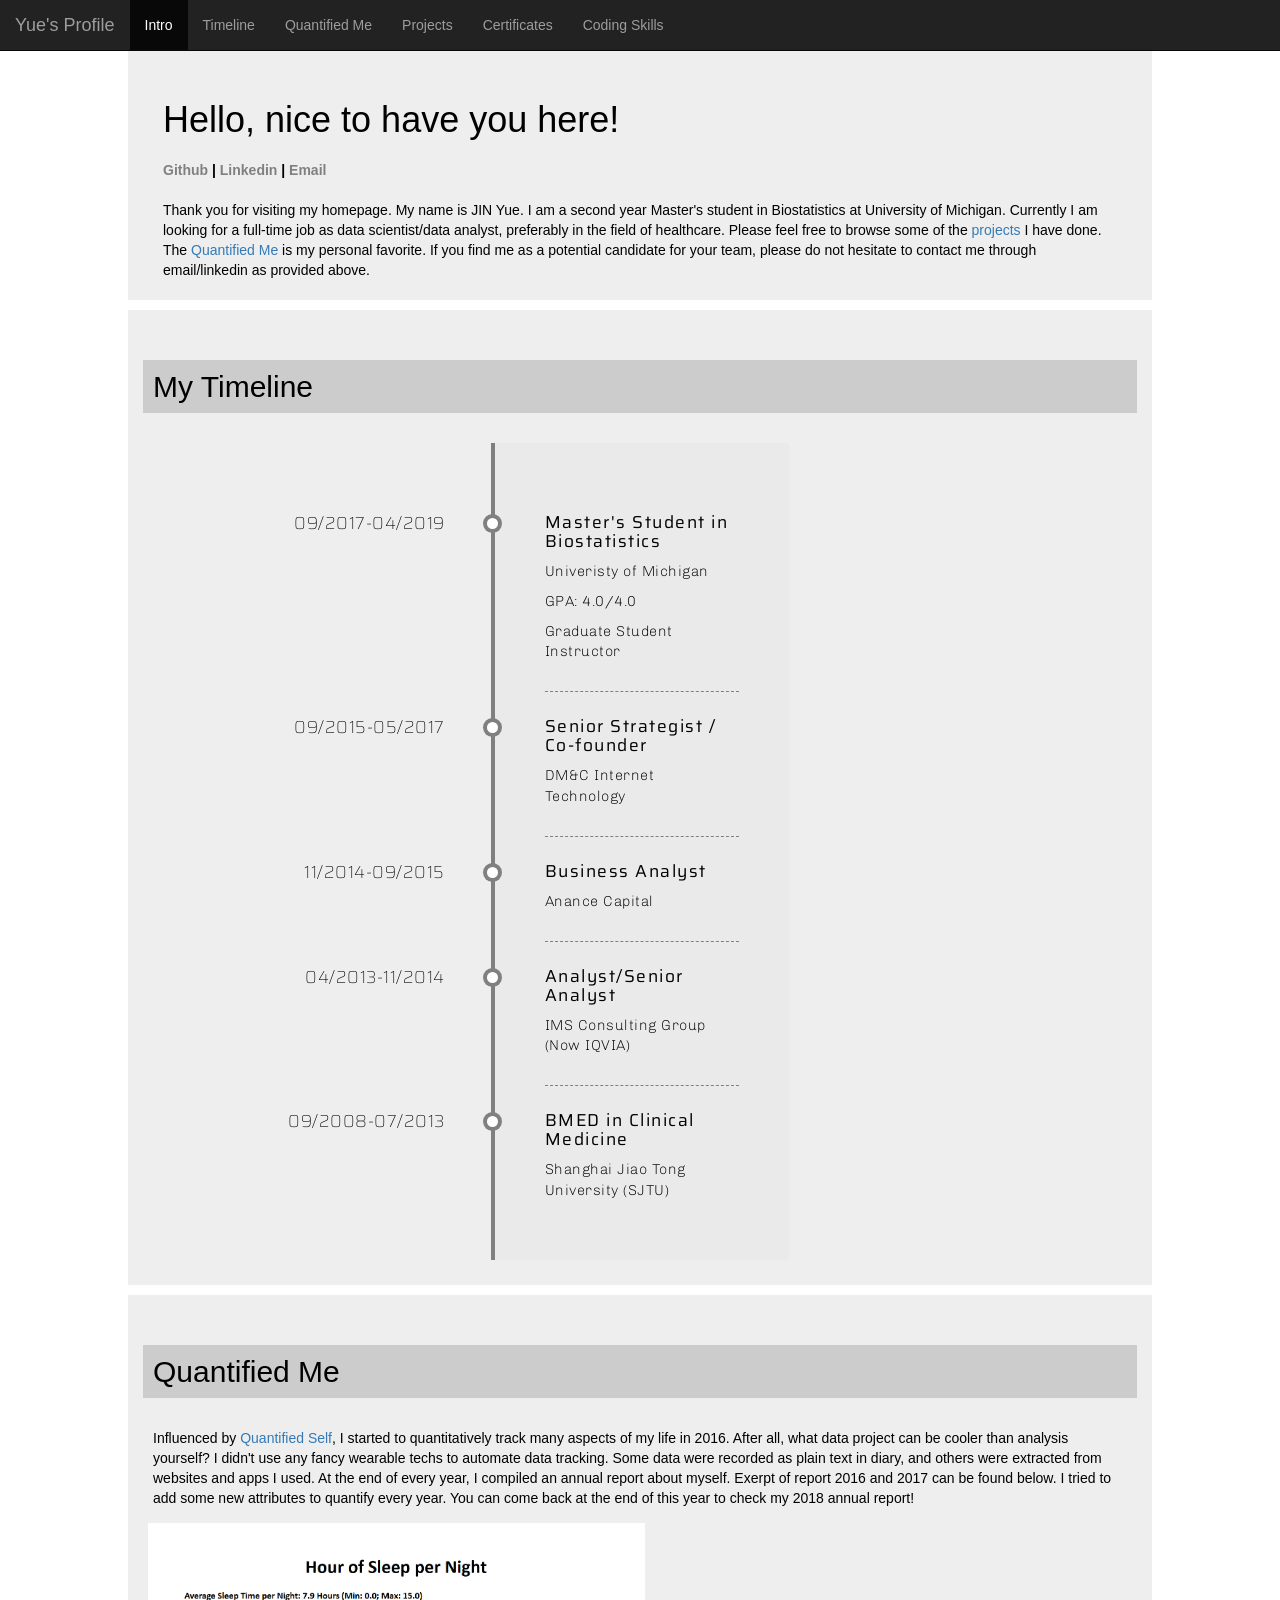
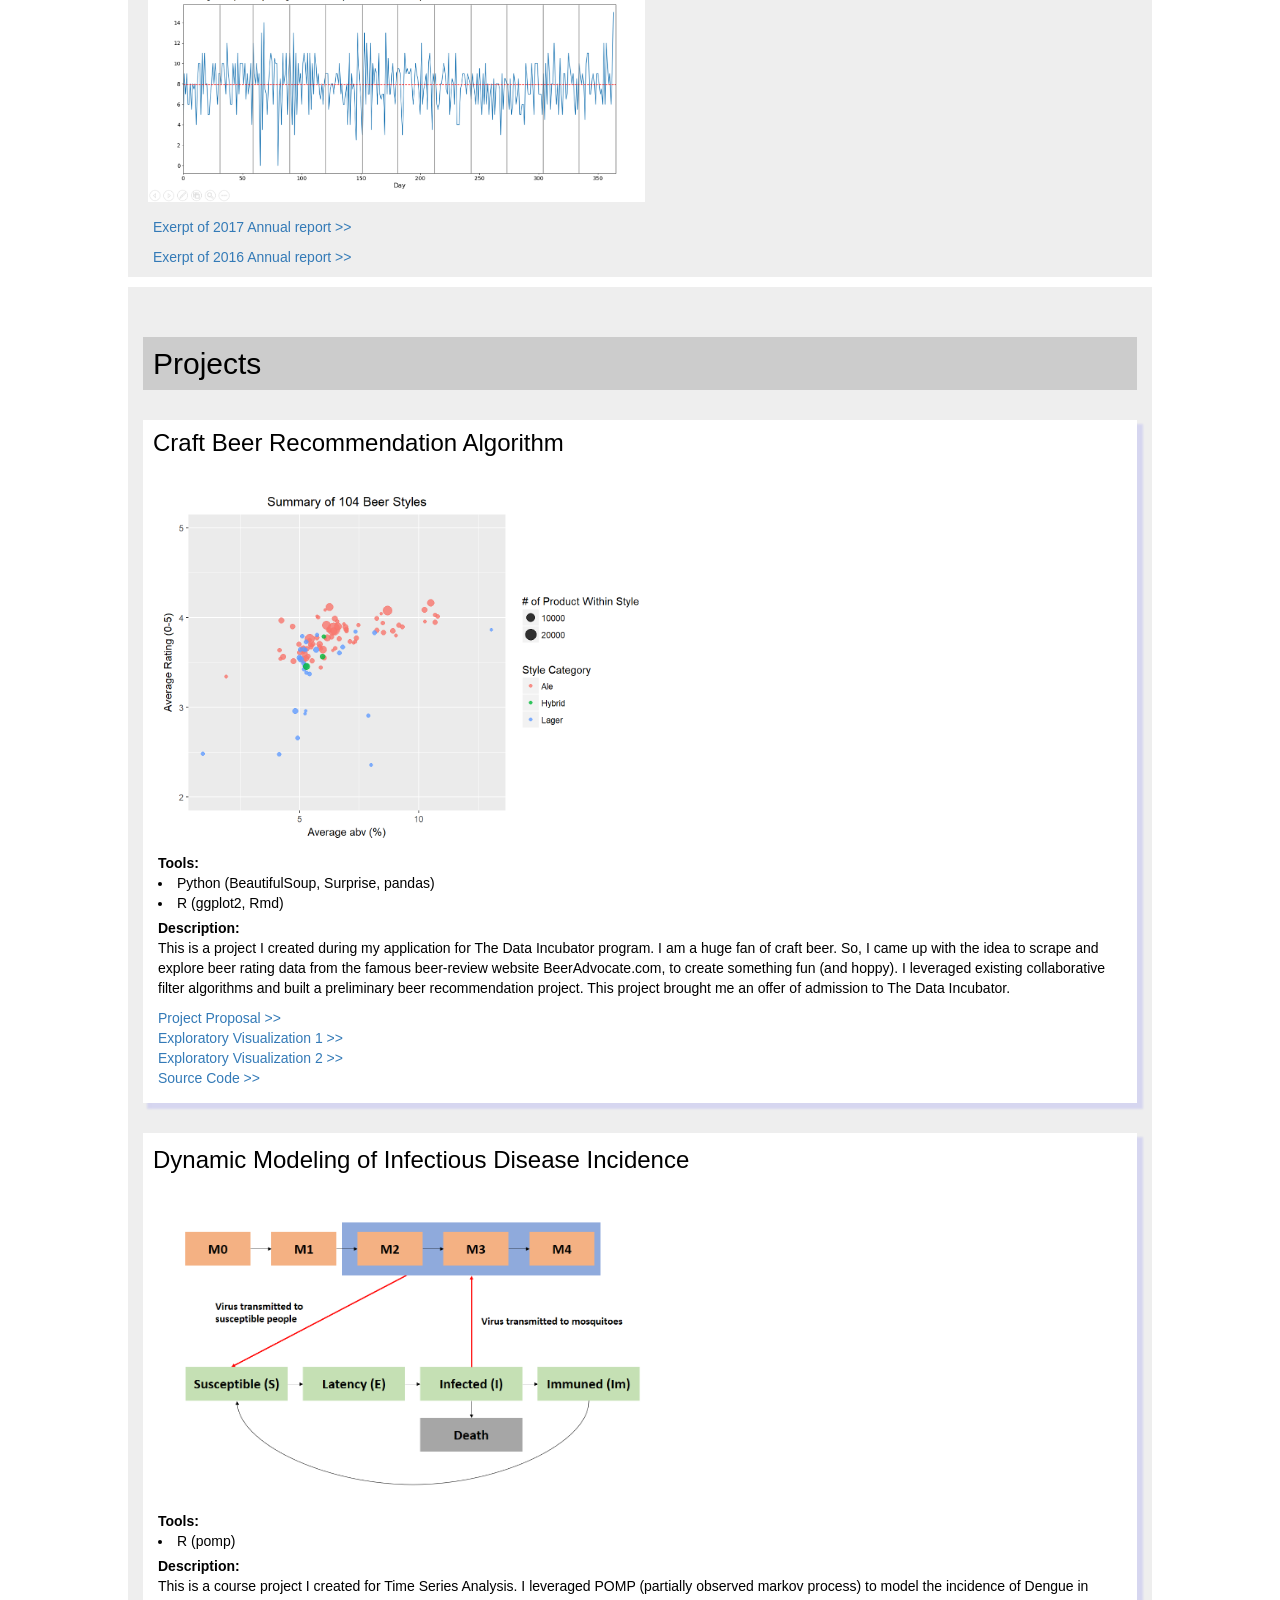
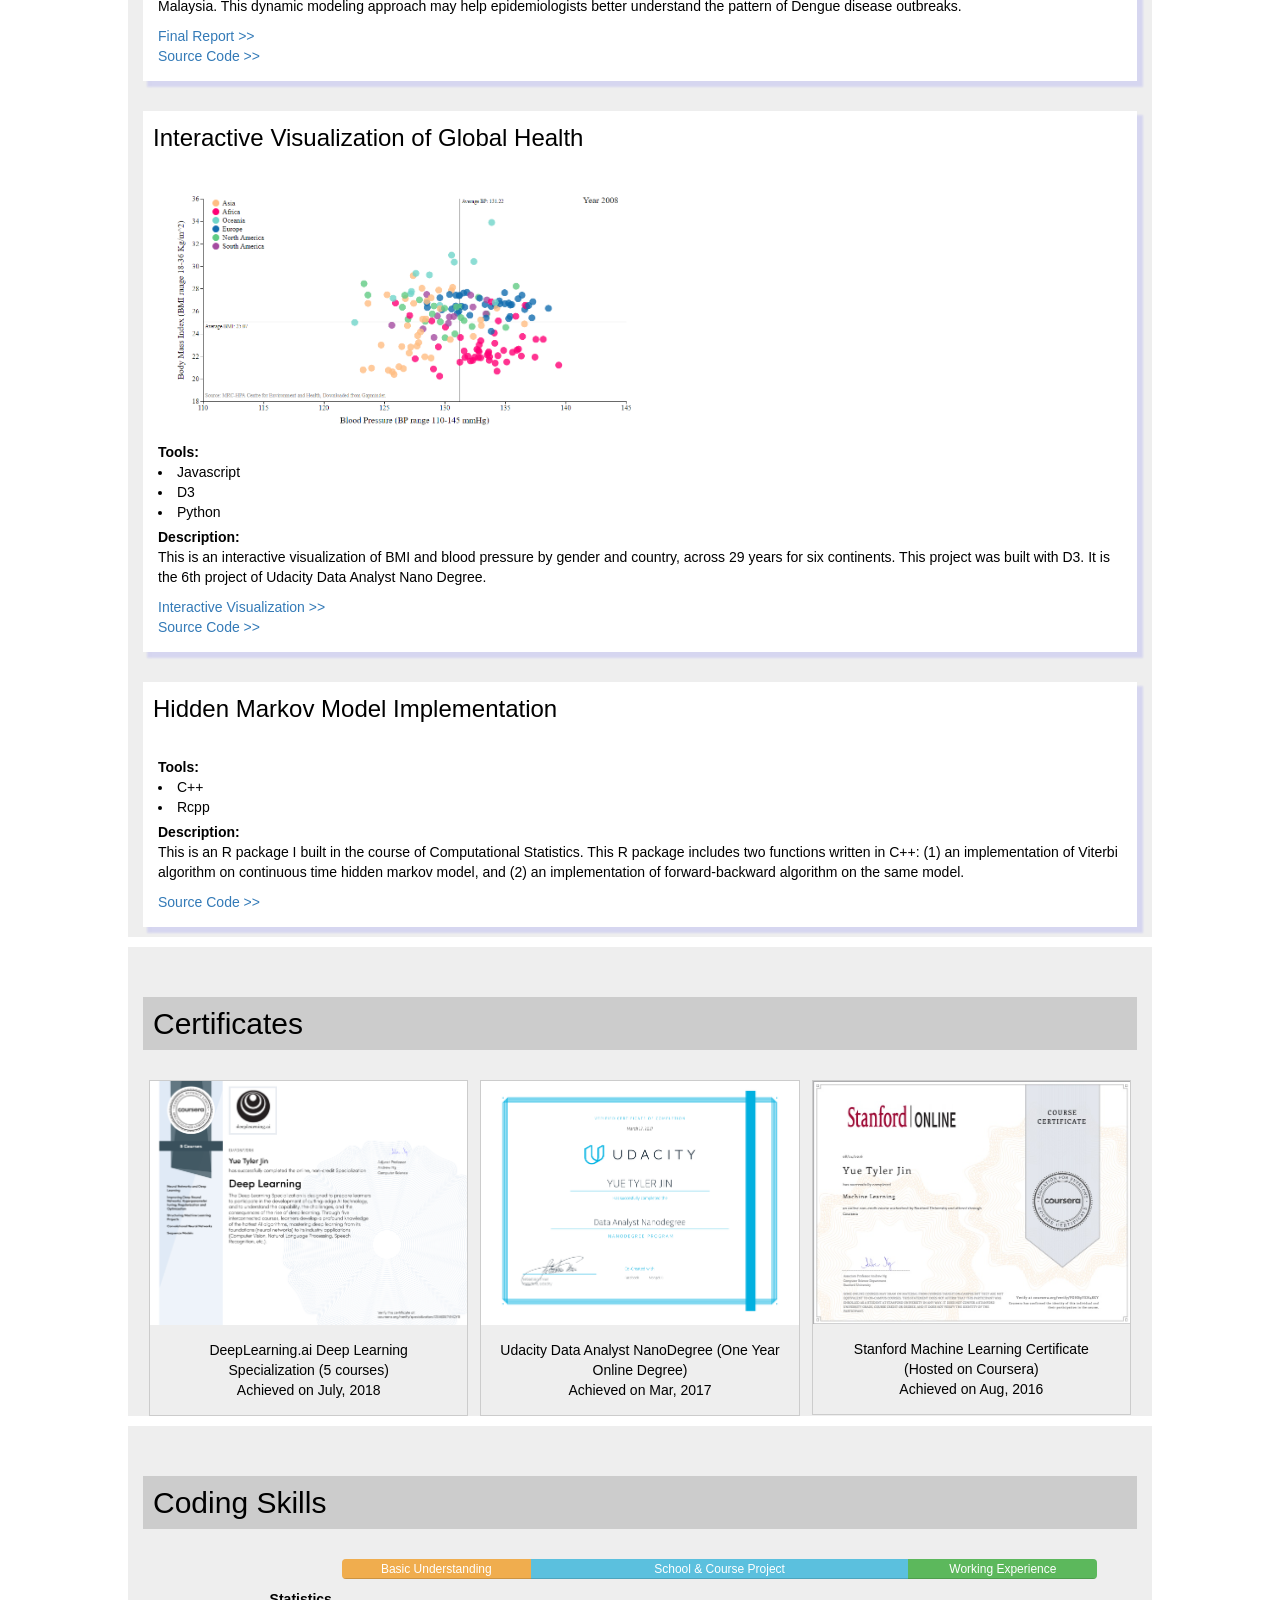
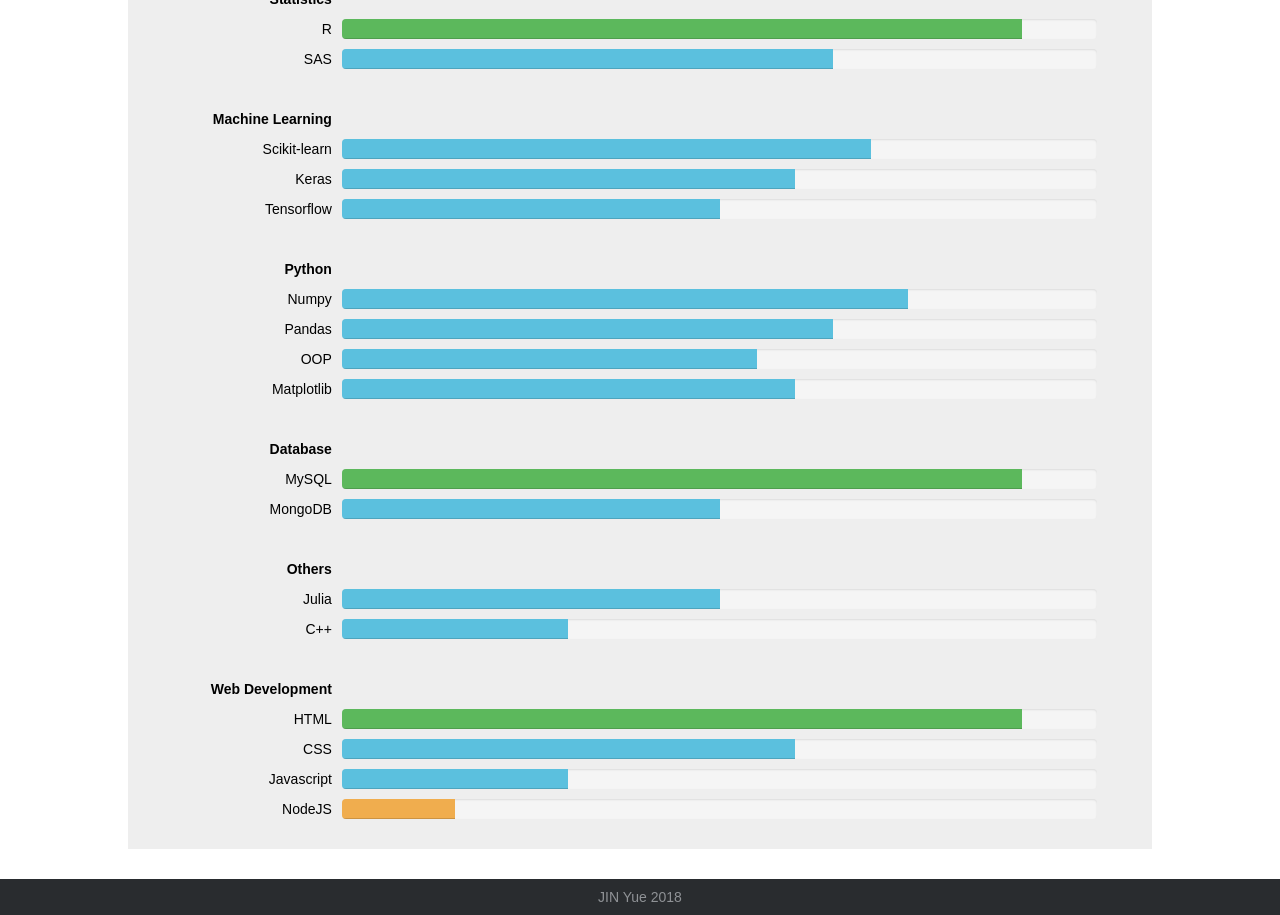
<file: index.html>
<!DOCTYPE html>
<html lang="en">
  	<head>
  		<!--Change meta browser setting; 
  		    -->
	    <meta charset="utf-8">
	    <meta http-equiv="X-UA-Compatible" content="IE=edge">
	    <meta name="viewport" content="width=device-width, initial-scale=1">

	    <meta name="description" content="Resume">
	    <meta name="author" content="Yue Tyler Jin">
	    <link rel="icon" href="img/favicon.png">

	    <title>JIN Yue's Profile</title>
		<link rel="stylesheet" href="lib/bootstrap.min.css">
		<link rel="stylesheet" href="css/index_css.css">
		<link rel="stylesheet" href="css/timeline_css.css">
		<script src="lib/jquery.min.js"></script>
		<script src="lib/bootstrap.min.js"></script>

  	</head>

	<body data-spy="scroll" data-target=".navbar" data-offset="50">

	    <nav class="navbar navbar-inverse navbar-fixed-top">
		    <div class="container-fluid">
			    <div class="navbar-header">
			        <button type="button" class="navbar-toggle" data-toggle="collapse" data-target="#myNavbar">
			          <span class="icon-bar"></span>
			          <span class="icon-bar"></span>
			          <span class="icon-bar"></span>                        
			      </button>
			      <a class="navbar-brand" href="#">Yue's Profile</a>
			    </div>
				<div>
					<div class="collapse navbar-collapse" id="myNavbar">
				      <ul class="nav navbar-nav">
				      	<li><a href="#intro">Intro</a></li>
				      	<li><a href="#timeline">Timeline</a></li>
				      	<li><a href="#quantified">Quantified Me</a></li>
				      	<li><a href="#myproject">Projects</a></li>
				      	<li><a href="#certificates">Certificates</a></li>
				        <li><a href="#skills">Coding Skills</a></li>				       
				      </ul>
			    	</div>
			    </div>
		    </div>
	    </nav>

	    <div id="intro" class="container-fluid section-wrap">
			<h1>Hello, nice to have you here!</h1>
		    <p class="links">
				<a href="https://github.com/yjin910517" target="_blank">Github </a>
				|
				<a href="https://www.linkedin.com/in/jinyuetyler/" target="_blank"> Linkedin </a>
				|
				<a href="mailto:jinyue@umich.edu"> Email </a>
			</p>

			<div class = "intro-wrap">
			  	<p>Thank you for visiting my homepage. My name is JIN Yue. I am a second year Master's student in Biostatistics at University of Michigan. Currently I am looking for a full-time job as data scientist/data analyst, preferably in the field of healthcare. Please feel free to browse some of the <a href = "#myproject">projects</a> I have done. The <a href = "#quantified">Quantified Me</a> is my personal favorite. If you find me as a potential candidate for your team, please do not hesitate to contact me through email/linkedin as provided above.</p>
			</div>
		</div>


		<div id="timeline" class="container-fluid section-wrap">
	        <h2 class = "section-title">My Timeline</h2>
	        <div id="content">
			  <ul class="timeline">
			     <li class="event" data-date="09/2017-04/2019">
			      <h3>Master's Student in Biostatistics</h3> 
			      <p>Univeristy of Michigan</p>
			      <p>GPA: 4.0/4.0</p>
			      <p>Graduate Student Instructor</p>
			    </li>
			    <li class="event" data-date="09/2015-05/2017">
			      <h3>Senior Strategist / Co-founder</h3> 
			      <p>DM&C Internet Technology</p>
			      <!--
			      <p class="read-more">blah blah</p>
			      //-->
			    </li>
			    <li class="event" data-date="11/2014-09/2015">
			      <h3>Business Analyst</h3>
			      <p>Anance Capital</p>    
			    </li>
			    <li class="event" data-date="04/2013-11/2014">
			      <h3>Analyst/Senior Analyst</h3>
			      <p>IMS Consulting Group (Now IQVIA)</p>    
			    </li>
			    <li class="event" data-date="09/2008-07/2013">
			      <h3>BMED in Clinical Medicine</h3>
			      <p>Shanghai Jiao Tong University (SJTU)</p>  
			    </li>
			  </ul>
			</div>
	    </div>


		<div id="quantified" class="container-fluid section-wrap">
	        <h2 class = "section-title">Quantified Me</h2>
			<p  style="margin:10px; display:block;">Influenced by <a target = "_blank" href="http://quantifiedself.com/">Quantified Self</a>, I started to quantitatively track many aspects of my life in 2016. After all, what data project can be cooler than analysis yourself? I didn't use any fancy wearable techs to automate data tracking. Some data were recorded as plain text in diary, and others were extracted from websites and apps I used. At the end of every year, I compiled an annual report about myself. Exerpt of report 2016 and 2017 can be found below. I tried to add some new attributes to quantify every year. You can come back at the end of this year to check my 2018 annual report!</p>
			<img src="img/2017/1.png"  class="project-desc" width="50%">
		    <a href="quantify2017.html" target="_blank" style="margin:10px; display:block;">Exerpt of 2017 Annual report >></a>

		    <a href="quantify2016.html" target="_blank" style="margin:10px; display:block;">Exerpt of 2016 Annual report >></a>
	      </div>


		<div id="myproject" class="container-fluid section-wrap">
	        <h2 class = "section-title">Projects</h2>
	        <div class = "project-item">
	        	<h3 class = "project-name">Craft Beer Recommendation Algorithm</h3>

		        <img src="img/craftbeer_screenshot.png"  class="project-desc" width="50%">

	        	<div class="project-desc">
	        		<b>Tools:</b>
	        		<li>Python (BeautifulSoup, Surprise, pandas)</li>
	        		<li>R (ggplot2, Rmd)</li>
	        	</div>

	            <div class="project-desc">
	            	<b>Description:</b>
	            	<p>This is a project I created during my application for The Data Incubator program. I am a huge fan of craft beer. So, I came up with the idea to scrape and explore beer rating data from the famous beer-review website BeerAdvocate.com, to create something fun (and hoppy). I leveraged existing collaborative filter algorithms and built a preliminary beer recommendation project. This project brought me an offer of admission to The Data Incubator.</p>
	            </div>
	            <div class="project-desc">
		        	<a href="https://yjin910517.github.io/projects/data_incubator/presentation.pdf" target="_blank">Project Proposal >></a>
		        	<br>
		        	<a href="https://yjin910517.github.io/projects/data_incubator/plot1.html" target="_blank">Exploratory Visualization 1 >></a>
		        	<br>
		        	<a href="https://yjin910517.github.io/projects/data_incubator/plot2.html" target="_blank">Exploratory Visualization 2 >></a>
		        	<br>
		        	<a href="https://github.com/yjin910517/data_incubator" target="_blank">Source Code >></a>
	        	</div>	
	        </div>	

	        <br>
	        <div class = "project-item">
	        	<div class = "project-name">Dynamic Modeling of Infectious Disease Incidence </div>
	        	<img src="img/dengue_screenshot.png" class="project-desc" width="50%">
	        	<div class="project-desc">
	        		<b>Tools:</b>
	        		<li>R (pomp)</li>
	        	</div>
	            <div class="project-desc">
	            	<b>Description:</b>
	        	    <p>This is a course project I created for Time Series Analysis. I leveraged POMP (partially observed markov process) to model the incidence of Dengue in Malaysia. This dynamic modeling approach may help epidemiologists better understand the pattern of Dengue disease outbreaks.</p>
	        	</div>
	        	<div class="project-desc">
		        	<a href="https://yjin910517.github.io/projects/stats531_JIN_Yue_final_project.html" target="_blank">Final Report >></a>
		        	<br>
		        	<a href="https://github.com/yjin910517/stats531_proj/blob/master/final/for_submit/stats531_JIN%20Yue_final%20project.Rmd" target="_blank">Source Code >></a>
	        	</div>
	        </div>

	        <br>
	        <div class = "project-item">
	        	<div class = "project-name">Interactive Visualization of Global Health</div>
	        	<img src="img/d3_screenshot.png" class="project-desc" width="50%">
	        	<div class="project-desc">
	        		<b>Tools:</b>
	        		<li>Javascript</li>
	        		<li>D3</li>
	        		<li>Python</li>
	        	</div>
	            <div class="project-desc">
	            	<b>Description:</b>
	        		<p>This is an interactive visualization of BMI and blood pressure by gender and country, across 29 years for six continents. This project was built with D3. It is the 6th project of Udacity Data Analyst Nano Degree.</p>
	        	</div>
	        	<div class="project-desc">
		        	<a href="https://yjin910517.github.io/projects/dand/index_final.html" target="_blank">Interactive Visualization >></a>
		        	<br>
		        	<a href="https://github.com/yjin910517/d3_visualization_dand_p6" target="_blank">Source Code >></a>
		        </div>
	        </div>

	        <br>
	        <div class = "project-item">
	        	<div class = "project-name">Hidden Markov Model Implementation</div>
				<div class="project-desc">
	        		<b>Tools:</b>
	        		<li>C++</li>
	        		<li>Rcpp</li>
	        	</div>
	            <div class="project-desc">
	            	<b>Description:</b>
	        		<p>This is an R package I built in the course of Computational Statistics. This R package includes two functions written in C++: (1) an implementation of Viterbi algorithm on continuous time hidden markov model, and (2) an implementation of forward-backward algorithm on the same model.</p>
	        	</div>
	        	<div class="project-desc">
	        		<a href="https://github.com/yjin910517/rcpp_hmm" target="_blank">Source Code >></a>
	        	</div>
	        </div>
	      </div>	      
     
	      <div id="certificates" class="container-fluid section-wrap">
	        <h2 class = "section-title">Certificates</h2>

			<div class="responsive">
			  <div class="gallery">
			    <a target="_blank" href="img/deep_learning_certificate.png">
			      <img src="img/deep_learning_certificate.png" alt="DeepLearning.ai Certificate">
			    </a>
			    <div class="desc">
			    	<p style = "margin:0px;">DeepLearning.ai Deep Learning Specialization (5 courses)</p>
			    	<p style = "margin:0px;">Achieved on July, 2018</p>
			    </div>
			  </div>
			</div>

			<div class="responsive">
			  <div class="gallery">
			    <a target="_blank" href="img/udacity_certificate.png">
			      <img src="img/udacity_certificate.png" alt="Udacity Certificate">
			    </a>
			    <div class="desc">
			    	<p style = "margin:0px;">Udacity Data Analyst NanoDegree (One Year Online Degree)</p>
			    	<p style = "margin:0px;">Achieved on Mar, 2017</p>
			    </div>
			  </div>
			</div>


			<div class="responsive">
			  <div class="gallery">
			    <a target="_blank" href="img/ml_certificate.jpg">
			      <img src="img/ml_certificate.jpg" alt="Stanford Certificate">
			    </a>
			    <div class="desc">
			    	<p style = "margin:0px;">Stanford Machine Learning Certificate (Hosted on Coursera)</p>
			    	<p style = "margin:0px;">Achieved on Aug, 2016</p>
			    </div>
			  </div>
			</div>

			<div class="clearfix"></div>

	      </div>


	      <div id="skills" class="container-fluid section-wrap">
	        <h2 class = "section-title">Coding Skills</h2>
	        <div class = "progress-wrap">
	        	<div class = "progress-label">
	        	</div>
	        	<div class = "progress-chart">
			        <div class="progress">
					  <div class="progress-bar progress-bar-warning" role="progressbar" style="width:25%">
					    Basic Understanding
					  </div>
					  <div class="progress-bar progress-bar-info" role="progressbar" style="width:50%">
					    School & Course Project
					  </div>
					  <div class="progress-bar progress-bar-success" role="progressbar" style="width:25%">
					    Working Experience
					  </div>
					</div>	        		
	        	</div>
	        </div>

            <!--Stat skills-->
	        <div class = "progress-wrap">
	        	<div class = "progress-label progress-label-cat">
	        		Statistics
	        	</div>
	        </div>

	        <div class = "progress-wrap">
	        	<div class = "progress-label">
	        		R
	        	</div>
	        	<div class = "progress-chart">
			        <div class="progress">
					  <div class="progress-bar progress-bar-success" role="progressbar" style="width:90%">
					  </div>
					</div>	        		
	        	</div>
	        </div>

	        <div class = "progress-wrap">
	        	<div class = "progress-label">
	        		SAS
	        	</div>
	        	<div class = "progress-chart">
			        <div class="progress">
					  <div class="progress-bar progress-bar-info" role="progressbar" style="width:65%">
					  </div>
					</div>	        		
	        	</div>
	        </div>

	        <br>

			<!--ML skills-->
			<div class = "progress-wrap">
	        	<div class = "progress-label progress-label-cat">
	        		Machine Learning
	        	</div>
	        </div>

	        <div class = "progress-wrap">
	        	<div class = "progress-label">
	        		Scikit-learn
	        	</div>
	        	<div class = "progress-chart">
			        <div class="progress">
					  <div class="progress-bar progress-bar-info" role="progressbar" style="width:70%">
					  </div>
					</div>	        		
	        	</div>
	        </div>

	        <div class = "progress-wrap">
	        	<div class = "progress-label">
	        		Keras
	        	</div>
	        	<div class = "progress-chart">
			        <div class="progress">
					  <div class="progress-bar progress-bar-info" role="progressbar" style="width:60%">
					  </div>
					</div>	        		
	        	</div>
	        </div>

	        <div class = "progress-wrap">
	        	<div class = "progress-label">
	        		Tensorflow
	        	</div>
	        	<div class = "progress-chart">
			        <div class="progress">
					  <div class="progress-bar progress-bar-info" role="progressbar" style="width:50%">
					  </div>
					</div>	        		
	        	</div>
	        </div>

	        <br>

			<!--Python skills-->
	        <div class = "progress-wrap">
	        	<div class = "progress-label progress-label-cat">
	        		Python
	        	</div>
	        </div>

	        <div class = "progress-wrap">
	        	<div class = "progress-label">
	        		Numpy
	        	</div>
	        	<div class = "progress-chart">
			        <div class="progress">
					  <div class="progress-bar progress-bar-info" role="progressbar" style="width:75%">
					  </div>
					</div>	        		
	        	</div>
	        </div>

	        <div class = "progress-wrap">
	        	<div class = "progress-label">
	        		Pandas
	        	</div>
	        	<div class = "progress-chart">
			        <div class="progress">
					  <div class="progress-bar progress-bar-info" role="progressbar" style="width:65%">
					  </div>
					</div>	        		
	        	</div>
	        </div>

	        <div class = "progress-wrap">
	        	<div class = "progress-label">
	        		OOP
	        	</div>
	        	<div class = "progress-chart">
			        <div class="progress">
					  <div class="progress-bar progress-bar-info" role="progressbar" style="width:55%">
					  </div>
					</div>	        		
	        	</div>
	        </div>

	        <div class = "progress-wrap">
	        	<div class = "progress-label">
	        		Matplotlib
	        	</div>
	        	<div class = "progress-chart">
			        <div class="progress">
					  <div class="progress-bar progress-bar-info" role="progressbar" style="width:60%">
					  </div>
					</div>	        		
	        	</div>
	        </div>

	        <br>

	        <!--DB skills-->
			<div class = "progress-wrap">
	        	<div class = "progress-label progress-label-cat">
	        		Database
	        	</div>
	        </div>

	        <div class = "progress-wrap">
	        	<div class = "progress-label">
	        		MySQL
	        	</div>
	        	<div class = "progress-chart">
			        <div class="progress">
					  <div class="progress-bar progress-bar-success" role="progressbar" style="width:90%">
					  </div>
					</div>	        		
	        	</div>
	        </div>
	        <div class = "progress-wrap">
	        	<div class = "progress-label">
	        		MongoDB
	        	</div>
	        	<div class = "progress-chart">
			        <div class="progress">
					  <div class="progress-bar progress-bar-info" role="progressbar" style="width:50%">
					  </div>
					</div>	        		
	        	</div>
	        </div>

	        <br>

			<!--Others skills-->
			<div class = "progress-wrap">
	        	<div class = "progress-label progress-label-cat">
	        		Others
	        	</div>
	        </div>

	        <div class = "progress-wrap">
	        	<div class = "progress-label">
	        		Julia
	        	</div>
	        	<div class = "progress-chart">
			        <div class="progress">
					  <div class="progress-bar progress-bar-info" role="progressbar" style="width:50%">
					  </div>
					</div>	        		
	        	</div>
	        </div>
	        <div class = "progress-wrap">
	        	<div class = "progress-label">
	        		C++
	        	</div>
	        	<div class = "progress-chart">
			        <div class="progress">
					  <div class="progress-bar progress-bar-info" role="progressbar" style="width:30%">
					  </div>
					</div>	        		
	        	</div>
	        </div>

	        <br>

			<!--WebDev skills-->
			<div class = "progress-wrap">
	        	<div class = "progress-label progress-label-cat">
	        		Web Development
	        	</div>
	        </div>

	        <div class = "progress-wrap">
	        	<div class = "progress-label">
	        		HTML
	        	</div>
	        	<div class = "progress-chart">
			        <div class="progress">
					  <div class="progress-bar progress-bar-success" role="progressbar" style="width:90%">
					  </div>
					</div>	        		
	        	</div>
	        </div>

	        <div class = "progress-wrap">
	        	<div class = "progress-label">
	        		CSS
	        	</div>
	        	<div class = "progress-chart">
			        <div class="progress">
					  <div class="progress-bar progress-bar-info" role="progressbar" style="width:60%">
					  </div>
					</div>	        		
	        	</div>
	        </div>

	        <div class = "progress-wrap">
	        	<div class = "progress-label">
	        		Javascript
	        	</div>
	        	<div class = "progress-chart">
			        <div class="progress">
					  <div class="progress-bar progress-bar-info" role="progressbar" style="width:30%">
					  </div>
					</div>	        		
	        	</div>
	        </div>

	        <div class = "progress-wrap">
	        	<div class = "progress-label">
	        		NodeJS
	        	</div>
	        	<div class = "progress-chart">
			        <div class="progress">
					  <div class="progress-bar progress-bar-warning" role="progressbar" style="width:15%">
					  </div>
					</div>	        		
	        	</div>
	        </div>

	        <br>

	      </div>

		  <footer class="footer-basic-centered">
			<p class="footer-company-name">JIN Yue 2018</p>
		  </footer>

	</body>
</html>
</file>
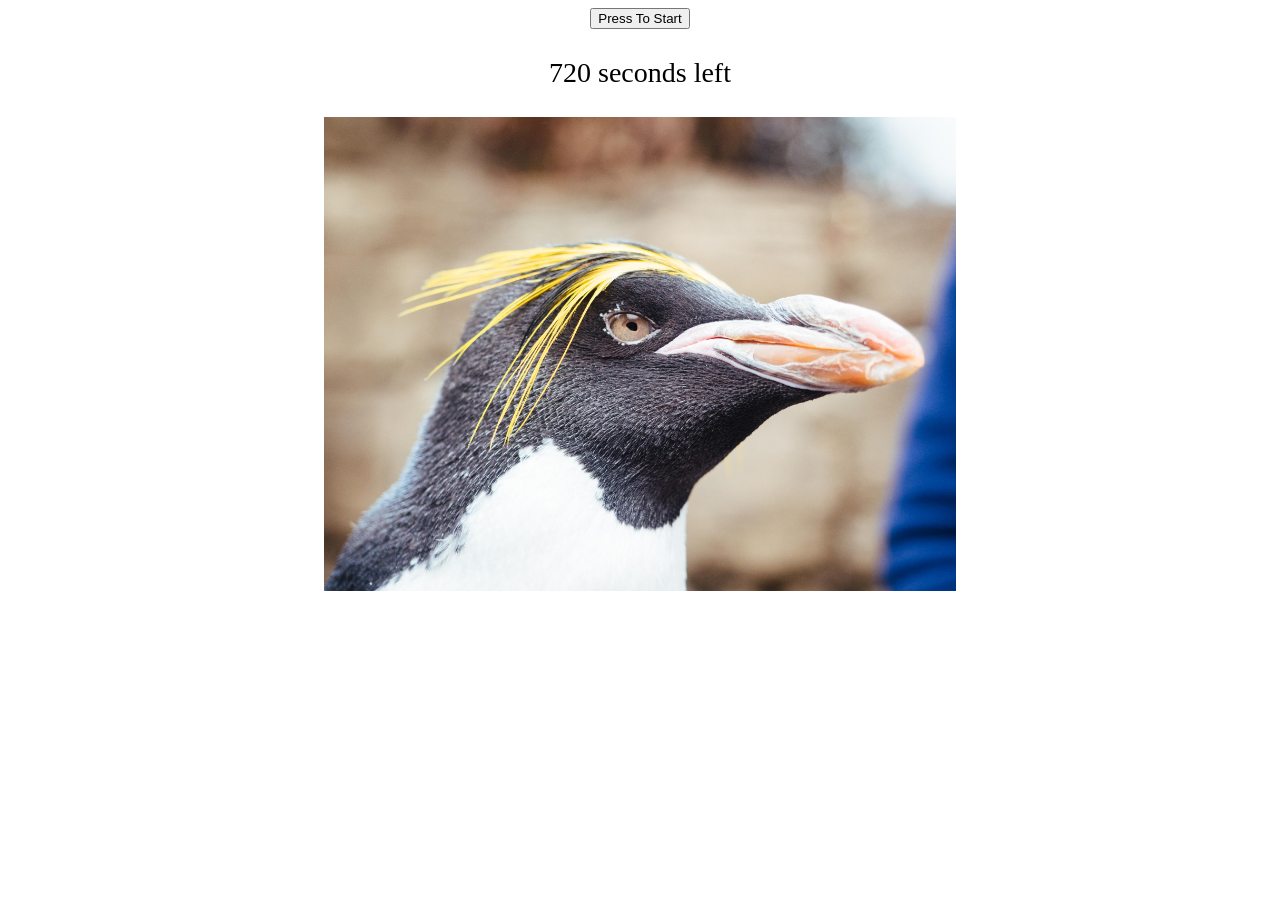
<file: bibiTimer/index.html>
<!DOCTYPE html>

<html>
<body id = "bg" style = "text-align: center;" >

    <div style = "width: 20%; display: inline-block;">
        <button id = "start">Press To Start</button>
    </div>

    <p style = "font-size: 28px;"><span id="countdowntimer">720</span> seconds left</p>

    <img id = "penguin_pic" src="0.jpg" width = 50%>

    <audio id="myAudio">
        <source src="penguin_sound.mp3" type="audio/mpeg">
    </audio>

    <script type="text/javascript">

        document.getElementById("start").addEventListener("click", 
            function() {

                document.getElementById("start").style.display = "none";
                var timeleft = 720;
                var color_array = ["red", "blue", "green"];
                var bibiTimer = setInterval(
                    function(){
                        timeleft--;
                        document.getElementById("countdowntimer").textContent = timeleft;

                        if(timeleft%4 == 0) {
                            document.getElementById("bg").style.background = color_array[(timeleft/4)%3];
                            document.getElementById("penguin_pic").src = ''.concat((timeleft/4)%5, ".jpg");
                            document.getElementById("myAudio").play();
                        }

                        if(timeleft <= 0)
                            clearInterval(bibiTimer);
                    },
                    1000
                );
            }
        );

        
    </script>

</body>
</html>
</file>
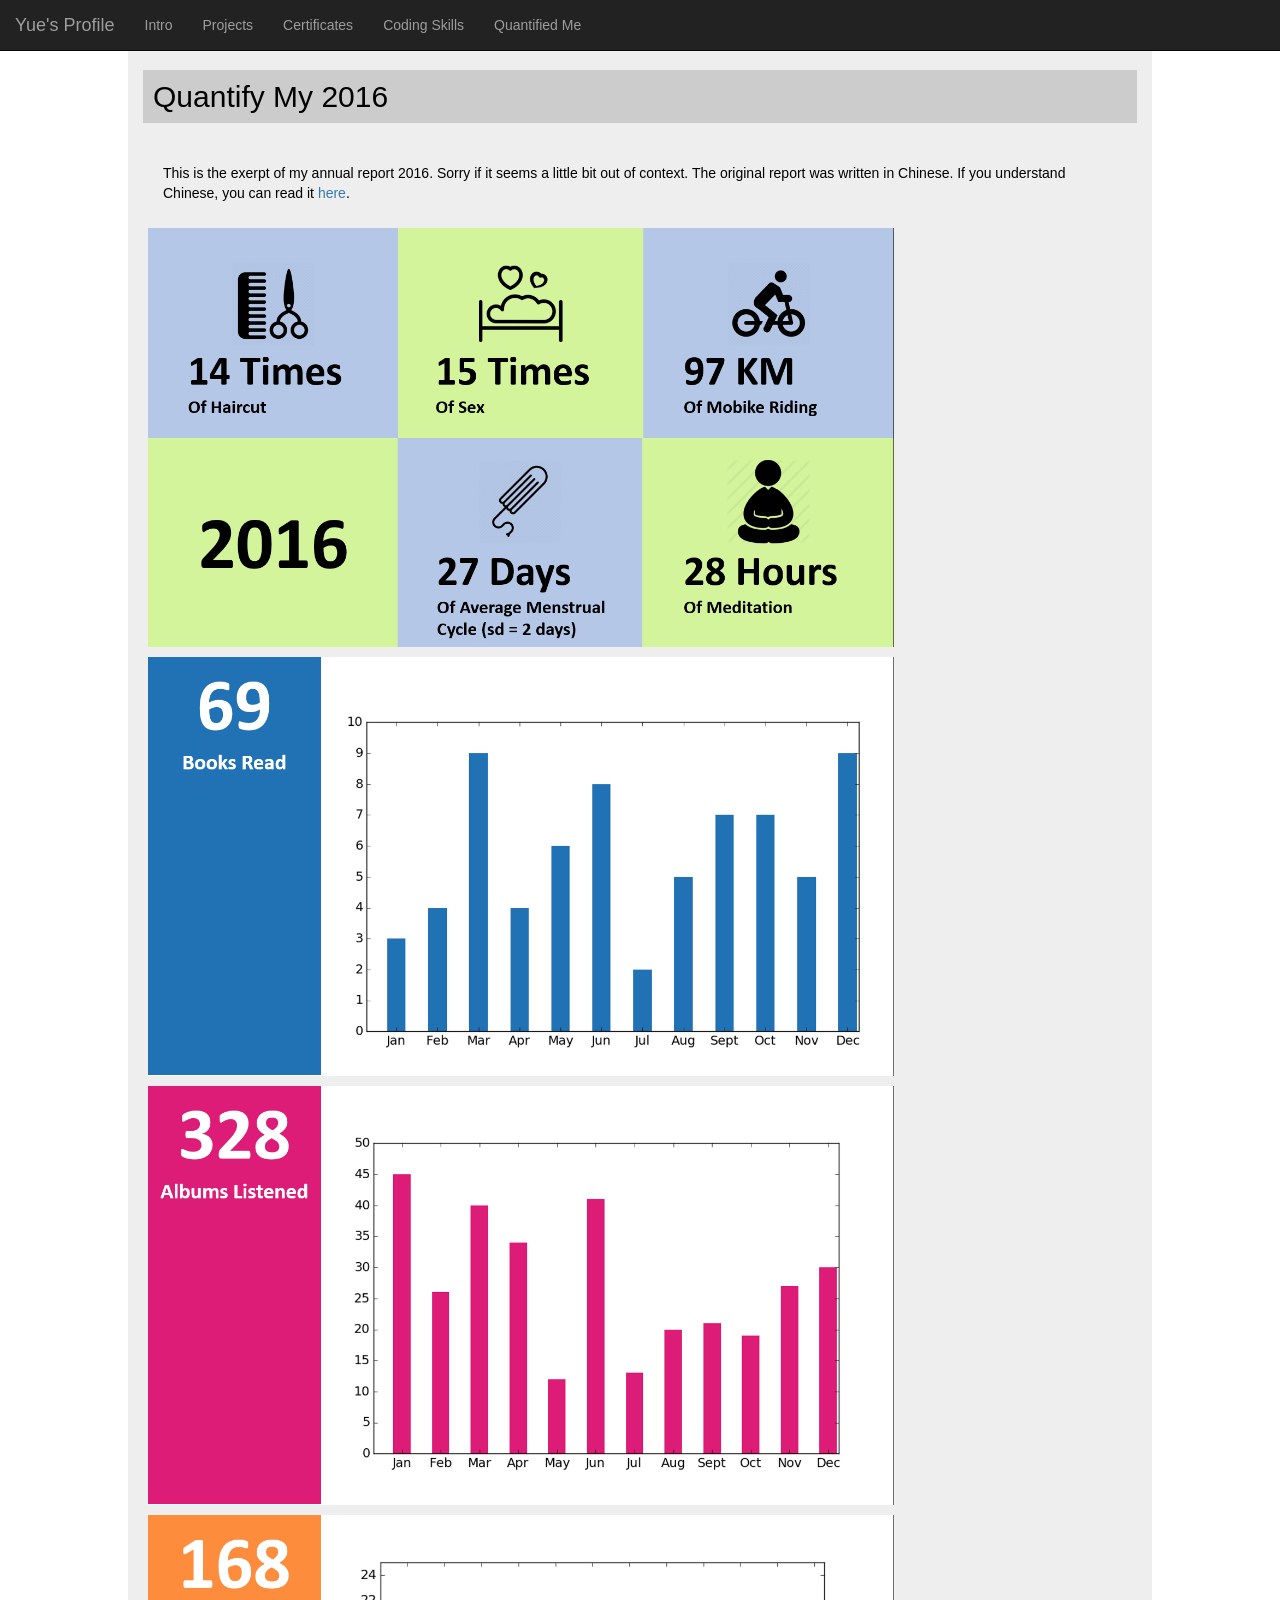
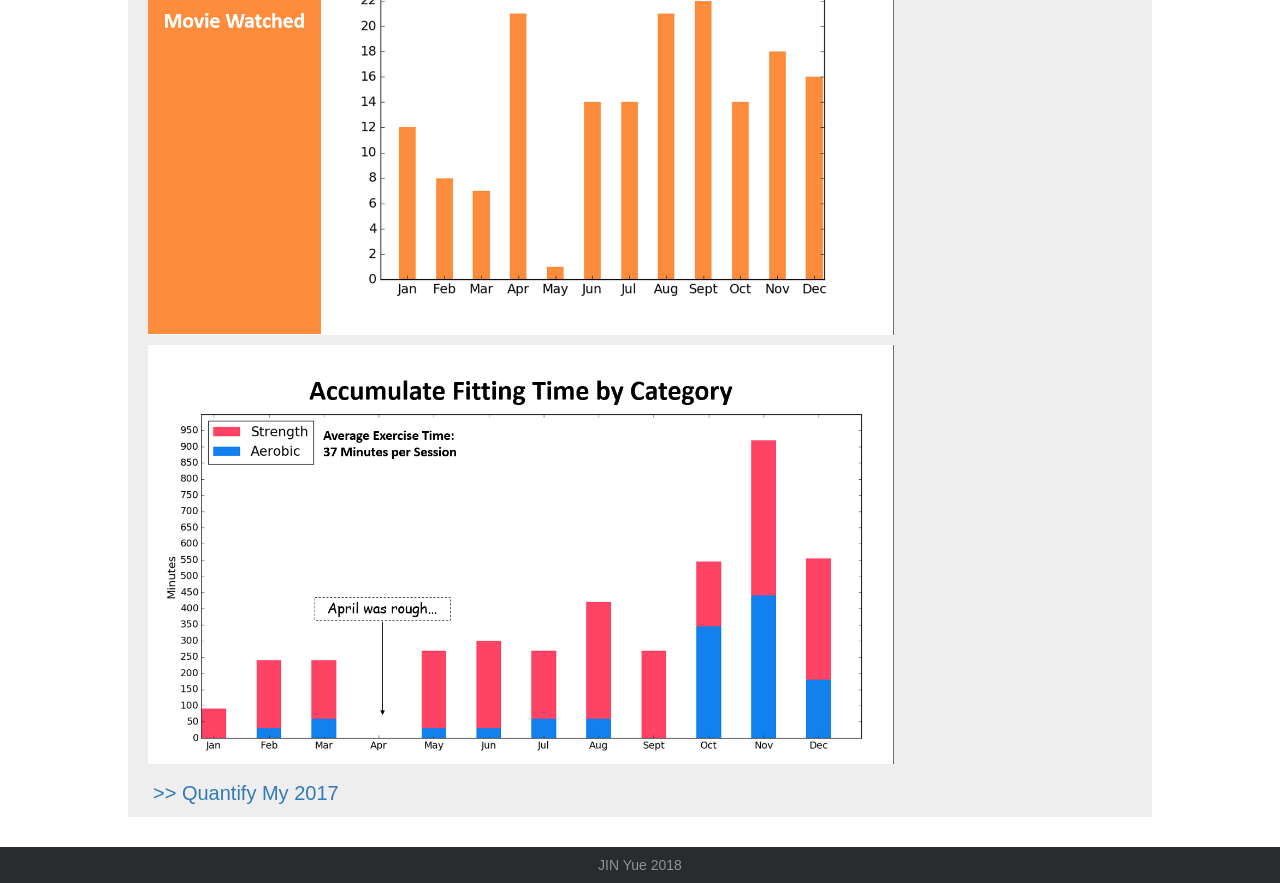
<file: quantify2016.html>
<!DOCTYPE html>
<html lang="en">
  	<head>
  		<!--Change meta browser setting; 
  		    -->
	    <meta charset="utf-8">
	    <meta http-equiv="X-UA-Compatible" content="IE=edge">
	    <meta name="viewport" content="width=device-width, initial-scale=1">

	    <meta name="description" content="Resume">
	    <meta name="author" content="Yue Tyler Jin">
	    <link rel="icon" href="img/favicon.png">

	    <title>JIN Yue's Profile</title>
		<link rel="stylesheet" href="lib/bootstrap.min.css">
		<link rel="stylesheet" href="css/content_css.css">
		<script src="lib/jquery.min.js"></script>
		<script src="lib/bootstrap.min.js"></script>
  	</head>

	<body data-spy="scroll" data-target=".navbar" data-offset="50">

	    <nav class="navbar navbar-inverse navbar-fixed-top">
		    <div class="container-fluid">
			    <div class="navbar-header">
			        <button type="button" class="navbar-toggle" data-toggle="collapse" data-target="#myNavbar">
			          <span class="icon-bar"></span>
			          <span class="icon-bar"></span>
			          <span class="icon-bar"></span>                        
			      </button>
			      <a class="navbar-brand" href="#">Yue's Profile</a>
			    </div>
				<div>
					<div class="collapse navbar-collapse" id="myNavbar">
				      <ul class="nav navbar-nav">
				      	<li><a href="index.html#intro">Intro</a></li>
				      	<li><a href="index.html#myproject">Projects</a></li>
				      	<li><a href="index.html#certificates">Certificates</a></li>
				        <li><a href="index.html#skills">Coding Skills</a></li>
				        <li><a href="index.html#quantified">Quantified Me</a></li>
				        <!--
				        <li><a href="index.html#education">Education</a></li>
				        <li><a href="index.html#work-experience">Work Experience</a></li>
				        //-->
				      </ul>
			    	</div>
			    </div>
		    </div>
	    </nav>

	    <div id="myproject" class="container-fluid section-wrap">
	        <h2 class = "section-title">Quantify My 2016</h2>
	        <div class="intro-wrap">
	        	<p> This is the exerpt of my annual report 2016. Sorry if it seems a little bit out of context. The original report was written in Chinese. If you understand Chinese, you can read it <a href="https://www.douban.com/note/599715733/" target="_blank">here</a>.
	        	</p>
	    	</div>
	        <img src="img/2016/1.png" class="project-desc">
	        <img src="img/2016/2.png" class="project-desc">
	        <img src="img/2016/3.png" class="project-desc">
	        <img src="img/2016/4.png" class="project-desc">
	        <img src="img/2016/5.png" class="project-desc">
	        <a href="quantify2017.html" style = "display:block; margin:10px; font-size:20px;"> >> Quantify My 2017</a>
	    </div>


		<footer class="footer-basic-centered">
			<p class="footer-company-name">JIN Yue 2018</p>
		</footer>

	</body>
</html>
</file>
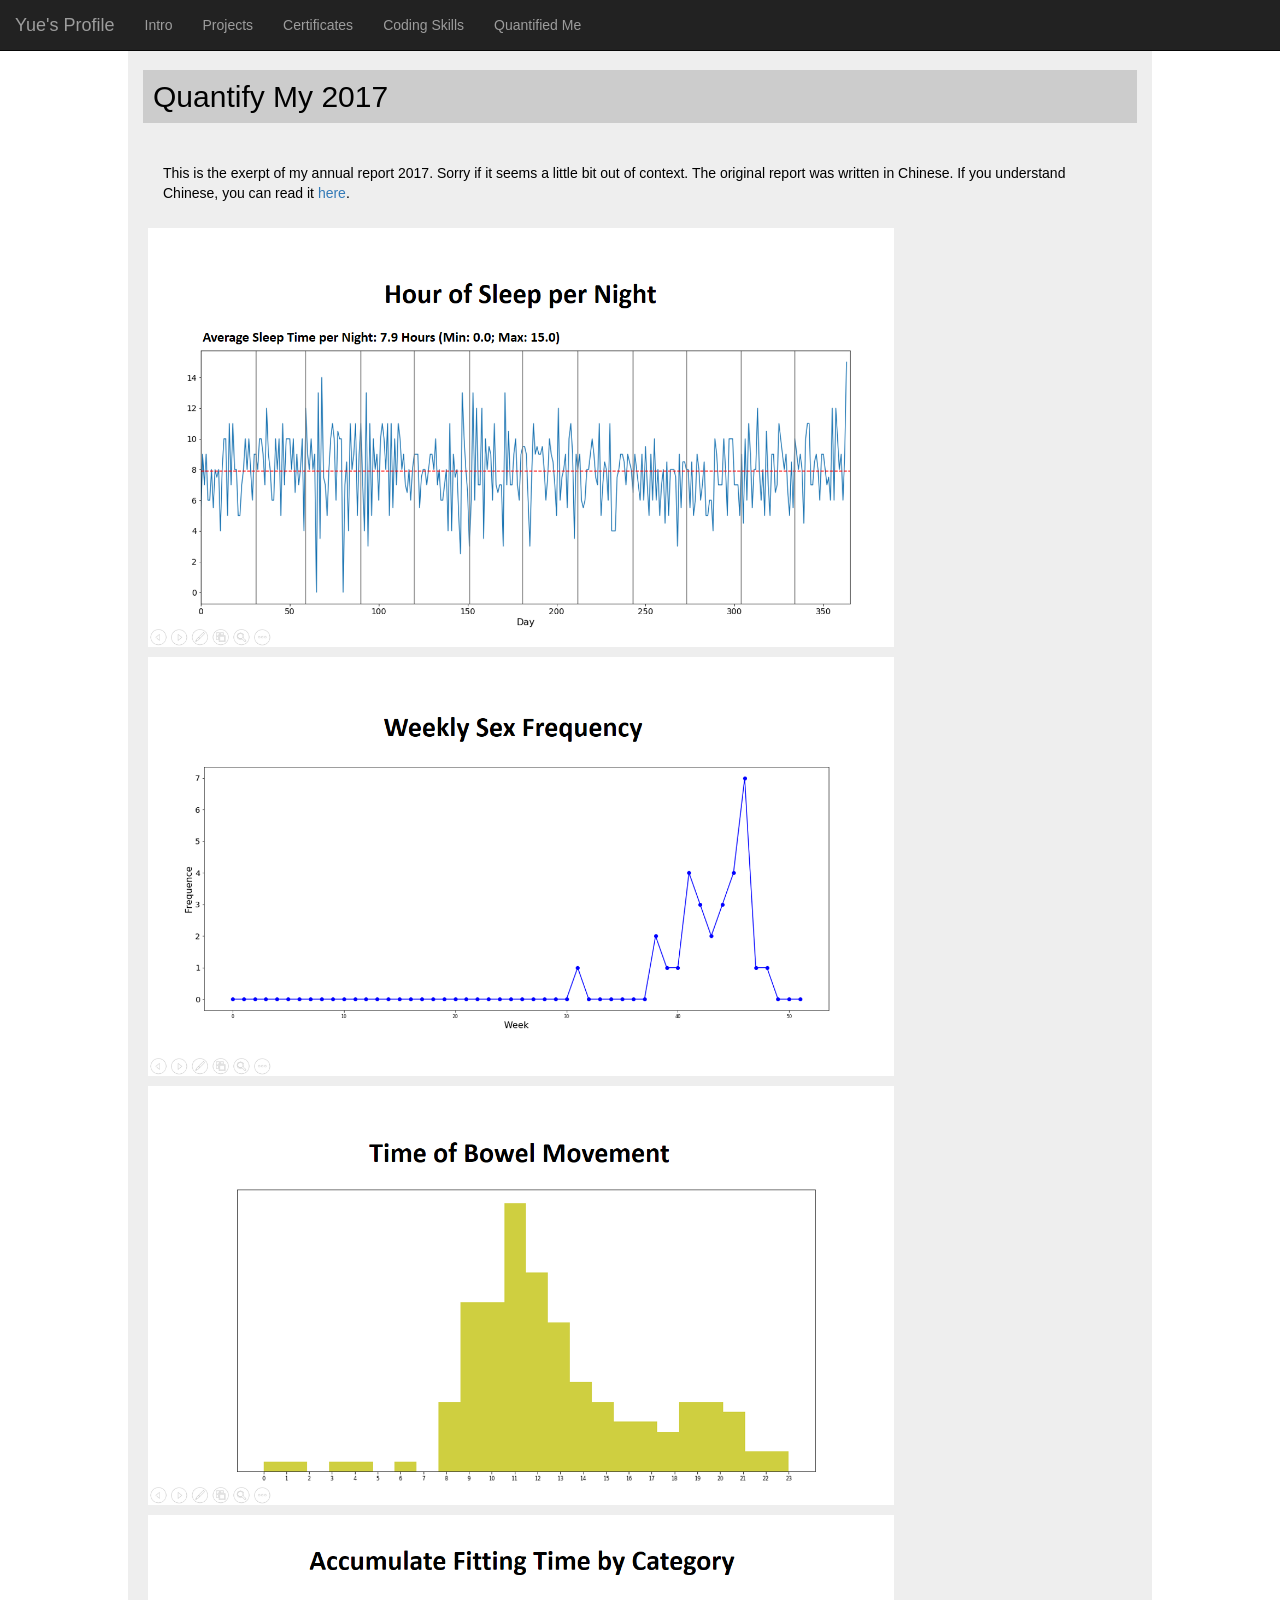
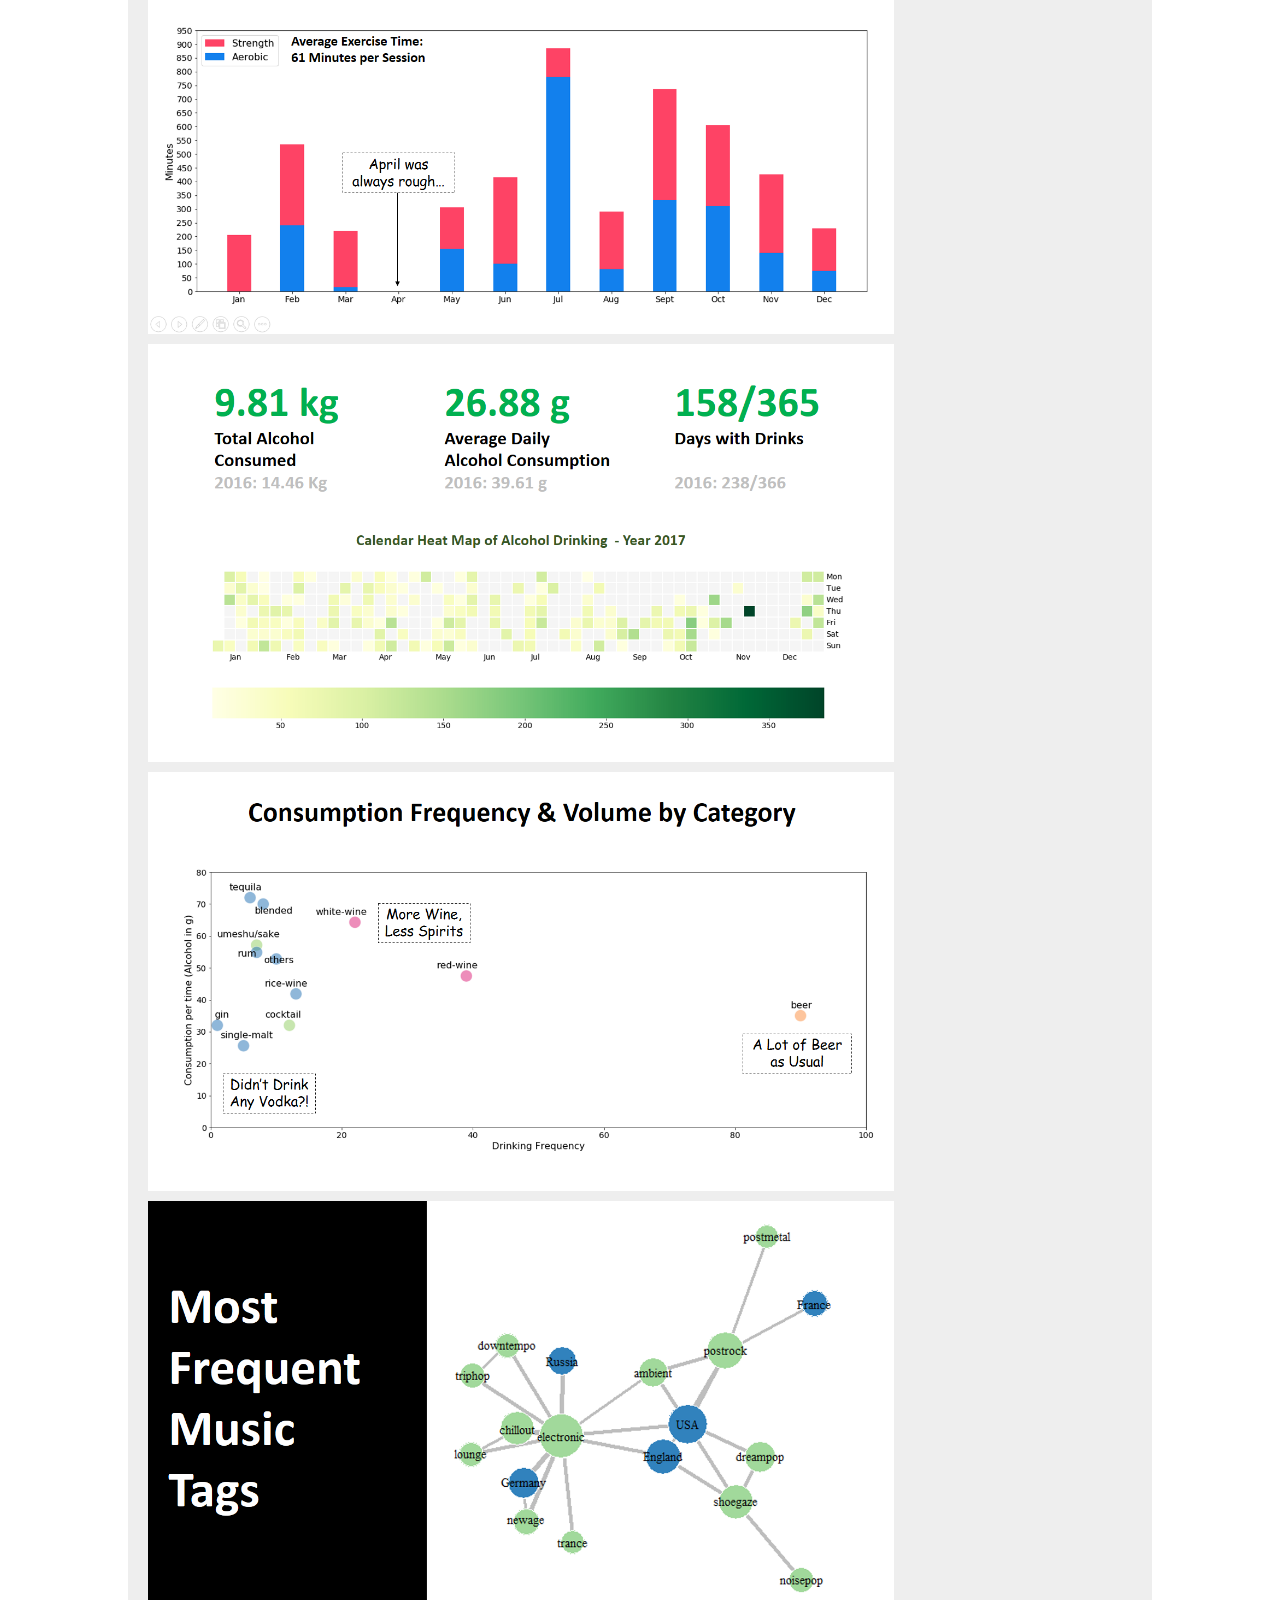
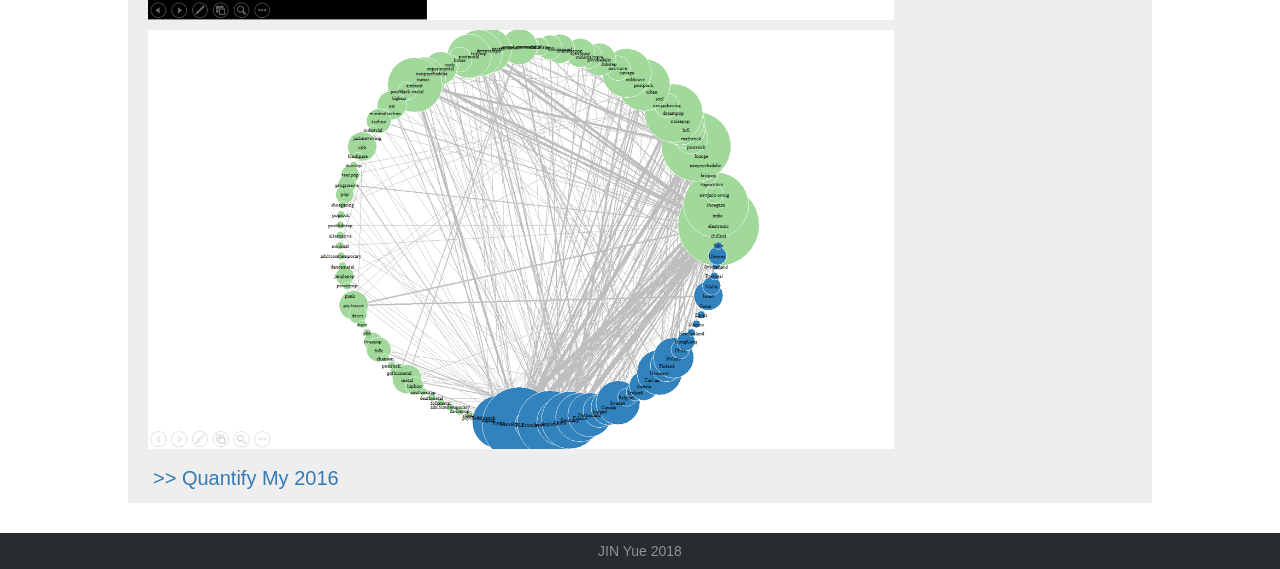
<file: quantify2017.html>
<!DOCTYPE html>
<html lang="en">
  	<head>
  		<!--Change meta browser setting; 
  		    -->
	    <meta charset="utf-8">
	    <meta http-equiv="X-UA-Compatible" content="IE=edge">
	    <meta name="viewport" content="width=device-width, initial-scale=1">

	    <meta name="description" content="Resume">
	    <meta name="author" content="Yue Tyler Jin">
	    <link rel="icon" href="img/favicon.png">

	    <title>JIN Yue's Profile</title>
		<link rel="stylesheet" href="lib/bootstrap.min.css">
		<link rel="stylesheet" href="css/content_css.css">
		<script src="lib/jquery.min.js"></script>
		<script src="lib/bootstrap.min.js"></script>
  	</head>

	<body data-spy="scroll" data-target=".navbar" data-offset="50">

	    <nav class="navbar navbar-inverse navbar-fixed-top">
		    <div class="container-fluid">
			    <div class="navbar-header">
			        <button type="button" class="navbar-toggle" data-toggle="collapse" data-target="#myNavbar">
			          <span class="icon-bar"></span>
			          <span class="icon-bar"></span>
			          <span class="icon-bar"></span>                        
			      </button>
			      <a class="navbar-brand" href="#">Yue's Profile</a>
			    </div>
				<div>
					<div class="collapse navbar-collapse" id="myNavbar">
				      <ul class="nav navbar-nav">
				      	<li><a href="index.html#intro">Intro</a></li>
				      	<li><a href="index.html#myproject">Projects</a></li>
				      	<li><a href="index.html#certificates">Certificates</a></li>
				        <li><a href="index.html#skills">Coding Skills</a></li>
				        <li><a href="index.html#quantified">Quantified Me</a></li>
				        <!--
				        <li><a href="index.html#education">Education</a></li>
				        <li><a href="index.html#work-experience">Work Experience</a></li>
				        //-->
				      </ul>
			    	</div>
			    </div>
		    </div>
	    </nav>

	    <div id="myproject" class="container-fluid section-wrap">
	        <h2 class = "section-title">Quantify My 2017</h2>
	        <div class="intro-wrap">
	        	<p> This is the exerpt of my annual report 2017. Sorry if it seems a little bit out of context. The original report was written in Chinese. If you understand Chinese, you can read it <a href="https://www.douban.com/note/651327479/" target="_blank">here</a>.
	        	</p>
	    	</div>
	        <img src="img/2017/1.png" class="project-desc">
	        <img src="img/2017/2.png" class="project-desc">
	        <img src="img/2017/3.png" class="project-desc">
	        <img src="img/2017/4.png" class="project-desc">
	        <img src="img/2017/5.png" class="project-desc">
	        <img src="img/2017/6.png" class="project-desc">
	        <img src="img/2017/7.png" class="project-desc">
	        <img src="img/2017/8.png" class="project-desc">
	        <a href="quantify2016.html" style = "display:block; margin:10px; font-size:20px;"> >> Quantify My 2016</a>
	    </div>


		<footer class="footer-basic-centered">
			<p class="footer-company-name">JIN Yue 2018</p>
		</footer>

	</body>
</html>
</file>
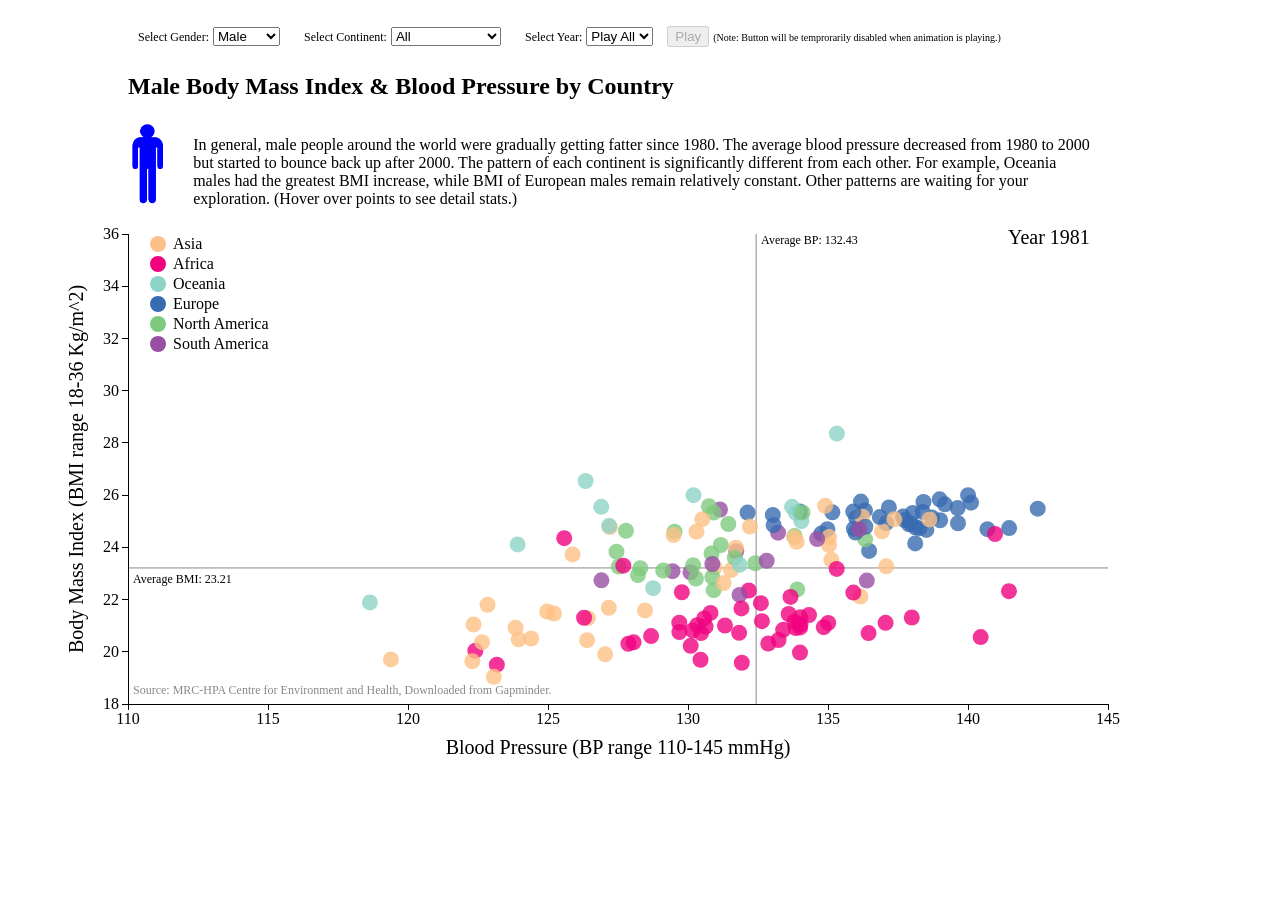
<file: projects/dand/index_final.html>
<!DOCTYPE html>
<html>
<head>
  <meta charset="utf-8">
  <script src="lib/d3.v3.min.js"></script>
  <script src="lib/dimple.v2.0.0.min.js"></script>
  <script src="lib/d3.tip.v0.6.3.js"></script>
  <style>

      /* CSS for axis */
      .label {
        font-style: bold;
        font-size: 20px;
        }

      .axis path,
      .axis line {
        fill: none;
        stroke: #000;
        shape-rendering: crispEdges;
      }

      /* CSS for hover labels of each point */
      .data-circle:hover {
        fill: orangered ;
      }

      .d3-tip {
        line-height: 1.5;
        font-size: 10px;
        width: 100px;
        padding: 10px;
        background: rgba(0, 0, 0, 0.8);
        color: #fff;
        border-radius: 2px;
      }

      /* Creates a small triangle extender for the tooltip */
      .d3-tip:after {
        box-sizing: border-box;
        display: inline;
        font-size: 10px;
        width: 100%;
        line-height: 1;
        color: rgba(0, 0, 0, 0.8);
        content: "\25BC";
        position: absolute;
        text-align: center;
      }

      /* Style northward tooltips differently */
      .d3-tip.n:after {
        margin: -1px 0 0 0;
        top: 100%;
        left: 0;
      }

      /* CSS for html form */
      .selectors {
        margin-left: 120px;
      }

      .selector {
        padding: 10px;
        height: 20px;
        display: inline-block;
      }

      .button-note {
        display: inline-block;
        font-size: 10px;
      }

      .selector-label {
        display: inline-block;
        font-size: 12px;
        height:20px;
      }

      /* CSS for chart title and description */
      .description,
      .main-title {
        width: 1080px;
        margin-left:120px;
      }

      .description div {
        display: inline-block;
      }

      .description div p {
        width:900px;
        padding-left: 30px;
      }

      img {
        height: 80px;
      }

      .subtitle {
        font-size: 20px;
      }

      .note {
        font-size: 12px;
        fill: #888888;
      }


  </style>
    <script type="text/javascript">
        function draw(data) {
            /* Set up parameters and scales*/
            var margin = {top:10,right:100,bottom:120,left:120},
                width = 1200 - margin.right-margin.left,
                height = 600 - margin.bottom-margin.top;

            var x_min=110,
                x_max=145,
                y_min=18,
                y_max=36;

            var x_scale=d3.scale
                          .linear()
                          .domain([x_min,x_max])
                          .range([margin.left,width+margin.left]);

            var y_scale=d3.scale
                          .linear()
                          .domain([y_max,y_min])
                          .range([margin.top,height+margin.top]);

            /* Clean data and assign color to each continent */
            continent_color={'Asia':'#FDC086','Africa':'#F0027F',
                             'Oceania':'#8DD3C7','Europe':'#386CB0',
                             'North America':'#7FC97F','South America':'#984EA3'};

            data.forEach(function(d) {
                d['BMI']=+d['BMI'];
                d['BP']=+d['BP'];
                d['x']=x_scale(d['BP']);
                d['y']=y_scale(d['BMI']);
                d['color']=continent_color[d.Continent];
                return d;
              });

            /* Set up empty svg */
            var svg = d3.select("body")
                        .append("svg")
                          .attr("width", width + margin.left+margin.right)
                          .attr("height", height + margin.top+margin.bottom)
                        .append('g')
                          .attr('class','chart');

            /* Create tooltip object */
            var tip = d3.tip()
                        .attr('class', 'd3-tip')
                        .offset([-10, 0])
                        .html(function(d) {
                          return "Country: " + d.Country + "<br>" 
                            + "BMI: " + d.BMI + "<br>" 
                            + "BP: " + d.BP ;
                        });

            svg.call(tip);

            /* Create axis */
            var x_axis = d3.svg.axis()
                               .scale(x_scale);

            var y_axis = d3.svg.axis()
                               .scale(y_scale)
                               .orient("left");

            d3.select("svg")
              .append("g")
                .attr("class", "x axis")
                .attr("transform", "translate(0," + (height + margin.top) + ")")
              .call(x_axis);

            d3.select("svg")
              .append("g")
                .attr("class", "y axis")
                .attr("transform", "translate(" + margin.left + ",0)")
              .call(y_axis);

            svg.append("text")
               .attr("class", "x label")
               .attr("text-anchor", "middle")
               .attr("x", width/2 + margin.left)
               .attr("y", height +margin.top+50)
               .text("Blood Pressure (BP range 110-145 mmHg)");

            svg.append("text")
               .attr("class", "y label")
               .attr("text-anchor", "middle")
               .attr("y", margin.left-60)
               .attr("x",-margin.top-height/2)
               .attr("dy", ".75em")
               .attr("transform", "rotate(-90)")
               .text("Body Mass Index (BMI range 18-36 Kg/m^2)");

            /* get continent and year value from html form */
            var selected_con=document.getElementById("continent_select");
            var selected_continent = selected_con.options[selected_con.selectedIndex].value;
            var selected_y=document.getElementById("year_select");
            var selected_year = selected_y.options[selected_y.selectedIndex].value;

            /* reshape continent color collection for legend drawing */
            var legend_color=[];
            for (var key in continent_color) {
              var value = continent_color[key];
              var pair={'Continent':key,"Color": value};
              legend_color.push(pair);
            }

            /* filter data by continent */
            if (selected_continent=="All") {
              var continent_data = data;
            }

            else {
              var continent_data = data.filter(function(d) {
                return d.Continent==selected_continent;
              });

              legend_color=legend_color.filter(function(d){
                return d.Continent == selected_continent;
              });
            }

            /* Create legend at upper left corner */
            var legend = svg.append('g')
                            .selectAll('g')
                            .data(legend_color)
                            .enter()
                            .append('g')
                            .attr('class','legend')
                            .attr('transform',function(d,i){
                              var height=20;
                              var x=margin.left+30;
                              var y=i*height+margin.top+10;
                              return 'translate(' +x+','+y+')';
                            });

            legend.append('circle')
                  .attr('r',8)
                  .attr('fill', function(d){
                    return d.Color;
                  })
                  .style('stroke', null);

            legend.append('text')
                  .attr('x', 15)
                  .attr('y', 5)
                  .text(function(d) { 
                    return d.Continent; 
                  });

            /* Add Source note */
            svg.append('text')
               .attr('class','note')
               .attr("x", margin.left+5)
               .attr("y", height +margin.top-10)
               .text('Source: MRC-HPA Centre for Environment and Health, Downloaded from Gapminder.');

            /* Add subtitle of year  */
            svg.append('text')
               .attr('class','subtitle')
               .attr('x',margin.left+width-100)
               .attr('y',margin.top+10);


            function plot_points(continent_data) {

                svg.selectAll('.data-circle').remove();

                /* plot single year chart with update_year() */
                function update_year(year) {

                    var filtered = continent_data.filter(function(d) {
                          return d['Year']==year;
                        });

                    /* plot two abs lines as average BMI and BP */
                    var bmi_avg = d3.sum(filtered, function(d){
                          return d.BMI; 
                        }) / filtered.length;

                    var bp_avg = d3.sum(filtered, function(d){
                          return d.BP; 
                        }) / filtered.length;

                    svg.selectAll('.avg_label').remove();

                    svg.append('text')
                       .text('Average BMI: '+Math.round(bmi_avg*100)/100)
                       .attr('class','avg_label')
                       .attr('x',margin.left+5)
                       .attr('y',y_scale(bmi_avg)+15)
                       .attr('font-size','12px');

                    svg.append('text')
                       .text('Average BP: '+Math.round(bp_avg*100)/100)
                       .attr('class','avg_label')
                       .attr('y',margin.top+10)
                       .attr('x',x_scale(bp_avg)+5)
                       .attr('font-size','12px');

                    svg.selectAll('.avg_line').remove();

                    svg.append("line")
                       .attr('class','avg_line')
                       .attr("x1", x_scale(bp_avg))
                       .attr("y1", y_scale(y_max))
                       .attr("x2", x_scale(bp_avg))
                       .attr("y2", y_scale(y_min))
                       .style("stroke-width", 1)
                       .style("stroke", "#888888")
                       .style("fill", "none");

                    svg.append("line")
                       .attr('class','avg_line')
                       .attr("x1", x_scale(x_max))
                       .attr("y1", y_scale(bmi_avg))
                       .attr("x2", x_scale(x_min))
                       .attr("y2", y_scale(bmi_avg))
                       .style("stroke-width", 1)
                       .style("stroke", "#888888")
                       .style("fill", "none");


                    /* Plot circles */
                    var circles = svg.selectAll('.data-circle')
                                     .data(filtered,function(d){
                                         return d.Country + d.Year;
                                     });

                    circles.exit().remove();

                    circles.enter()
                           .append("circle")
                           .attr('class','data-circle')
                           .attr('cx', function(d) { return d.x; })
                           .attr('cy', function(d) { return d.y; })
                           .attr('r', 8)
                           .attr('fill',function(d) {return d.color; })
                           .attr('stroke',null)
                           .attr('opacity',0.8)
                           .on('mouseover', tip.show)
                           .on('mouseout', tip.hide);
                };
                
                /* Create single year or animation according to form selector */
                if (selected_year=='All') { 
                    document.getElementById("play").disabled = true; 
                    var year=1980;
                    var year_interval = setInterval(function() {
                            update_year(year.toString());
                            d3.select('.subtitle').text('Year '+ year.toString());
                            year+=1;

                            if (year>2008) {
                              clearInterval(year_interval);
                              document.getElementById("play").disabled = false; 
                          }
                        },500);
                }

                else {
                  update_year(selected_year.toString());
                  d3.select('.subtitle')
                    .text('Year '+ selected_year.toString());
                }

            };

            plot_points(continent_data);
        };


        /* Update chart according to form selector */
        function show_selected() {
            /* Clear page */
            d3.select('svg').remove();

            /* get gender value from html form */
            var selected_g=document.getElementById("gender_select");
            var selected_gender = selected_g.options[selected_g.selectedIndex].value;

            if (selected_gender=='Male') {
                d3.csv("male_combined.csv",draw);

                d3.select('h2')
                  .text('Male Body Mass Index & Blood Pressure by Country');

                d3.select('img')
                  .attr('src','logo/male.png');

                d3.select('.description')
                  .select('p')
                  .text('In general, male people around the world were gradually getting fatter since 1980.\
                         The average blood pressure decreased from 1980 to 2000 but started to bounce back up after 2000.\
                         The pattern of each continent is significantly different from each other.\
                         For example, Oceania males had the greatest BMI increase,\
                         while BMI of European males remain relatively constant.\
                         Other patterns are waiting for your exploration.\
                         (Hover over points to see detail stats.)');
            }

            else {
                d3.csv("female_combined.csv",draw);

                d3.select('h2')
                  .text('Female Body Mass Index & Blood Pressure by Country');

                d3.select('img')
                  .attr('src','logo/female.png');

                d3.select('.description')
                  .select('p')
                  .text('Similar to male, female people around the world were also gradually getting fatter since 1980.\
                         Unlike male, female blood pressure steadily decreased, without bouncing back.\
                         The pattern of each continent is generally aligned between both genders.\
                         For example, oceania females also had the greatest BMI increase as oceania males did.\
                         Other patterns are waiting for your exploration. (Hover over points to see detail stats.)');
            }

        }
    </script>
  </head>
<body>
    <div class = 'selectors'>
        <div class = 'selector'>
          <p class = 'selector-label'>Select Gender:</p>
          <select id="gender_select">
              <option value="Male" selected="selected">Male</option>
              <option value="Female" >Female</option>
          </select> 
        </div>
        <div class = 'selector'>
          <p class = 'selector-label'>Select Continent:</p>
          <select id="continent_select">
              <option value="All" selected="selected">All</option>
              <option value="Asia" >Asia</option>
              <option value="Africa">Africa</option>
              <option value="Oceania">Oceania</option>
              <option value="Europe">Europe</option>
              <option value="South America">South America</option>
              <option value="North America">North America</option>
          </select> 
        </div>
        <div class = 'selector'>
          <p class = 'selector-label'>Select Year:</p>
          <select id="year_select">
              <option value="All" selected="selected">Play All</option>
              <option value="1980">1980</option>
              <option value="1981">1981</option>
              <option value="1982">1982</option>
              <option value="1983">1983</option>
              <option value="1984">1984</option>
              <option value="1985">1985</option>
              <option value="1986">1986</option>
              <option value="1987">1987</option>
              <option value="1988">1988</option>
              <option value="1989">1989</option>
              <option value="1990">1990</option>
              <option value="1991">1991</option>
              <option value="1992">1992</option>
              <option value="1993">1993</option>
              <option value="1994">1994</option>
              <option value="1995">1995</option>
              <option value="1996">1996</option>
              <option value="1997">1997</option>
              <option value="1998">1998</option>
              <option value="1999">1999</option>
              <option value="2000">2000</option>
              <option value="2001">2001</option>
              <option value="2002">2002</option>
              <option value="2003">2003</option>
              <option value="2004">2004</option>
              <option value="2005">2005</option>
              <option value="2006">2006</option>
              <option value="2007">2007</option>
              <option value="2008">2008</option>
          </select>        
        </div>
      <button type="button" id='play' onclick="show_selected()" >Play</button>
      <p class="button-note">(Note: Button will be temprorarily disabled when animation is playing.)</p>
  </div>
  <script type="text/javascript">
      d3.select('body')
        .append('div')
          .attr('class','main-title')
        .append('h2')
          .text('Male Body Mass Index & Blood Pressure by Country');

      d3.select('body')
      .append('div')
        .attr('class','description')
      .append('div').append('img')
        .attr('src','logo/male.png');

      d3.select('.description')
        .append('div')
        .append('p')
          .text('In general, male people around the world were gradually getting fatter since 1980.\
                 The average blood pressure decreased from 1980 to 2000 but started to bounce back up after 2000.\
                 The pattern of each continent is significantly different from each other.\
                 For example, Oceania males had the greatest BMI increase,\
                 while BMI of European males remain relatively constant.\
                 Other patterns are waiting for your exploration.\
                 (Hover over points to see detail stats.)');
          
      d3.csv("male_combined.csv",draw);

  </script>

</body>
</html>
</file>
<file: css/index_css.css>
body {
	position: relative;
	padding-top: 50px; 
}

.section-wrap {
	color: black; 
	width:80%;
	margin-bottom: 10px;
	padding-top:30px;
	background-color:#eee;
}

h1 {
	padding-left:20px;
}

.links{
	list-style: none;
	font-weight: bold;
	color:  black;
	padding: 10px 20px 10px;
	margin: 0;
}

.links a{
	display:inline-block;
	text-decoration: none;
	color: gray;
}


.intro-wrap {
	float:left;
	height:auto;
	padding:10px 20px 10px;

}

.section-title {
	background-color:#ccc; 
	padding:10px;
	margin-bottom: 30px;
}

.project-item {
	background-color: white;
	padding-left:10px;
	padding-bottom:10px;
	margin-bottom:10px;
	box-shadow: 5px 5px 2px 1px rgba(0, 0, 255,.1);
}

.project-name {
	padding-top:10px;
	font-size:24px;
	margin-bottom:30px;
}

.project-desc {
	background-color:white;
	margin:5px;
}

div.gallery {
    border: 1px solid #ccc;
}

div.gallery:hover {
    border: 1px solid #777;
}

div.gallery img {
    width: 100%;
    height: auto;
}

div.desc {
    padding: 15px;
    text-align: center;
}

* {
    box-sizing: border-box;
}

.responsive {
    padding: 0 6px;
    float: left;
    width: 33.333%;
}

.clearfix:after {
    content: "";
    display: table;
    clear: both;
}

.progress-wrap {
	width:95%;
	height:20px;
	margin:10px;
}

.progress-label {
	width:20%;
	height:100%;
	float:left;
	color:black;
	text-align: right;
	padding-right:10px;
}

.progress-label-cat {
	font-weight:bold;
}

.progress-chart {
	width:80%;
	height:100%;
	display:inline-block;
}

.footer-basic-centered{
	background-color: #292c2f;
	box-shadow: 0 1px 1px 0 rgba(0, 0, 0, 0.12);
	box-sizing: border-box;
	width: 100%;
	text-align: center;
	font: normal 18px sans-serif;

	padding: 10px;
	margin-top: 30px;
}

.footer-basic-centered .footer-company-name{
	color:  #8f9296;
	font-size: 14px;
	margin: 0;
}
</file>
<file: css/timeline_css.css>
/* Import */
@import url('https://fonts.googleapis.com/css?family=Chivo:300,300i,400,400i,700,700i,900,900i|Saira+Extra+Condensed:100,200,300,400,500,600,700,800|Saira:100,200,300,400,500,600,700,800');
/* Variables */
/* Base */
#content {
  margin-top: 25px;
  text-align: center;
}
/* Timeline */
.timeline {
  border-left: 4px solid gray;
  border-bottom-right-radius: 4px;
  border-top-right-radius: 4px;
  background: rgba(100, 100, 100, 0.03);
  color: black;
  font-family: 'Chivo', sans-serif;
  margin: 25px auto;
  letter-spacing: 0.5px;
  position: relative;
  line-height: 1.4em;
  font-size: 1.03em;
  padding: 50px;
  list-style: none;
  text-align: left;
  font-weight: 100;
  max-width: 30%;
}

.timeline h2,
.timeline h3 {
  font-family: 'Saira', sans-serif;
  letter-spacing: 1.5px;
  font-weight: 400;
  font-size: 1.2em;
}

.timeline .event {
  border-bottom: 1px dashed gray;
  padding-bottom: 20px;
  margin-bottom: 25px;
  position: relative;
}

.timeline .event:last-of-type {
  padding-bottom: 0;
  margin-bottom: 0;
  border: none;
}

.timeline .event:before,
.timeline .event:after {
  position: absolute;
  display: block;
  top: 0;
}

.timeline .event:before {
  left: -300px;
  color: black;
  content: attr(data-date);
  text-align: right;
  font-weight: 100;
  font-size: 1.2em;
  min-width: 200px;
  font-family: 'Saira', sans-serif;
}

.timeline .event:after {
  box-shadow: 0 0 0 4px gray;
  left: -57.85px;
  background: white;
  border-radius: 50%;
  height: 11px;
  width: 11px;
  content: "";
  top: 5px;
}

.read-more {
  display:none;
}

.event:hover .read-more {
  display:block;
}
</file>
<file: css/content_css.css>
body {
	position: relative;
	padding-top: 50px; 
}

.section-wrap {
	color: black; 
	width:80%;
	margin-bottom: 10px;
	background-color:#eee;
}

.section-title {
	background-color:#ccc; 
	padding:10px;
	margin-bottom: 30px;
}

.intro-wrap {
	float:left;
	height:auto;
	padding:10px 20px 10px;

}

.project-desc {
	background-color:white;
	margin:5px;
	width:75%;
}

.footer-basic-centered{
	background-color: #292c2f;
	box-shadow: 0 1px 1px 0 rgba(0, 0, 0, 0.12);
	box-sizing: border-box;
	width: 100%;
	text-align: center;
	font: normal 18px sans-serif;

	padding: 10px;
	margin-top: 30px;
}

.footer-basic-centered .footer-company-name{
	color:  #8f9296;
	font-size: 14px;
	margin: 0;
}
</file>
